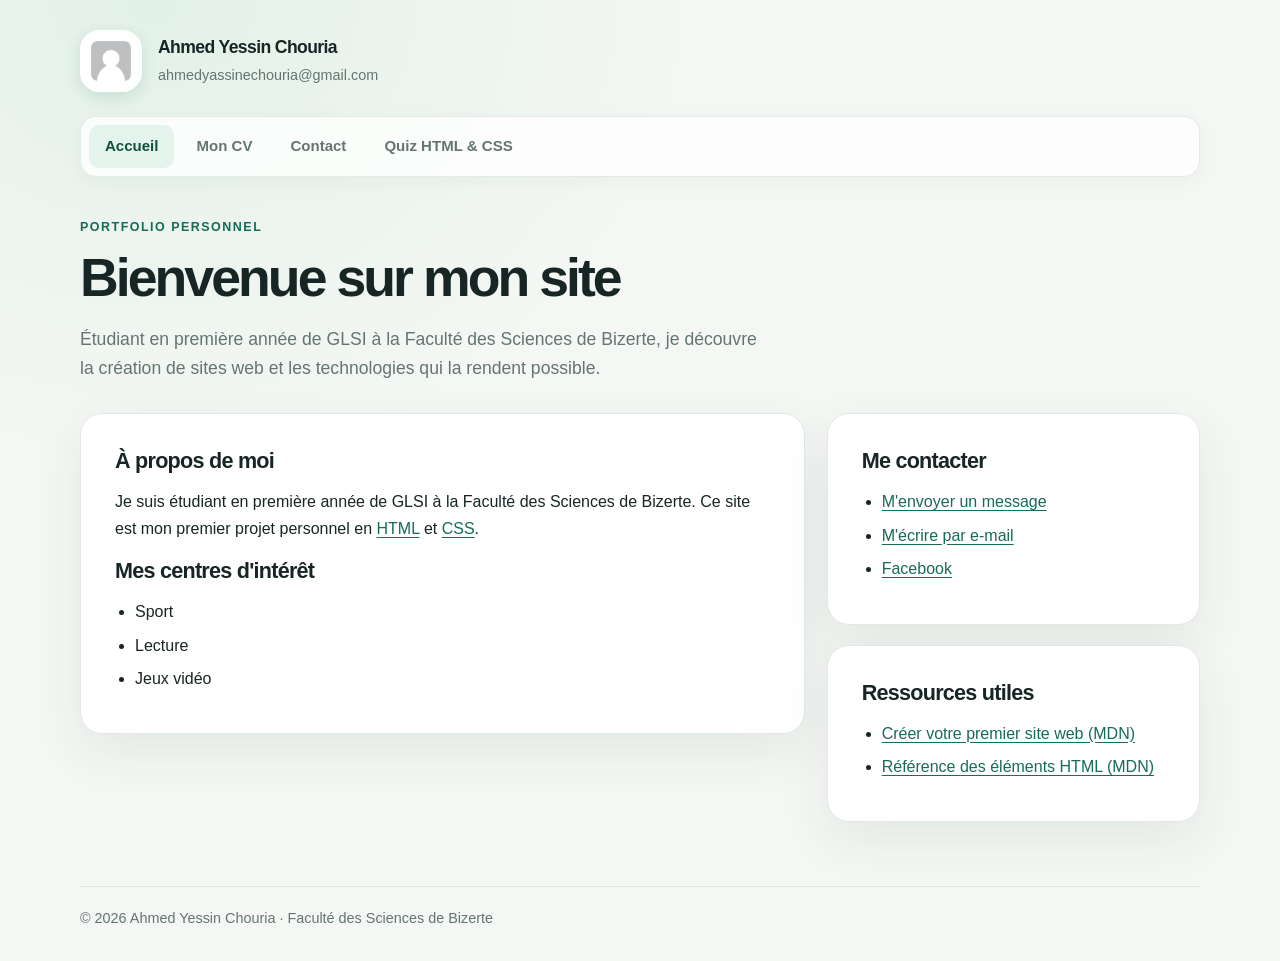
<file: index.html>
<!DOCTYPE html>
<html lang="fr">
<head>
    <meta charset="UTF-8">
    <meta name="viewport" content="width=device-width, initial-scale=1.0">
    <meta name="description" content="Découvrez le parcours, les centres d'intérêt et les liens utiles d'Ahmed Yessin Chouria.">
    <meta name="author" content="Ahmed Yessin Chouria">
    <title>Accueil | Ahmed Yessin Chouria</title>
    <link rel="stylesheet" href="style.css">
</head>
<body>
    <header class="site-header">
        <div class="identity">
            <img src="images/image.jpg" alt="Portrait d'Ahmed Yessin Chouria" width="62" height="62">
            <div>
                <p class="identity-name">Ahmed Yessin Chouria</p>
                <a class="identity-email" href="mailto:ahmedyassinechouria@gmail.com">ahmedyassinechouria@gmail.com</a>
            </div>
        </div>
        <nav class="site-nav" aria-label="Navigation principale">
            <a href="index.html" aria-current="page">Accueil</a>
            <a href="cv.html">Mon CV</a>
            <a href="mail.html">Contact</a>
            <a href="quiz.html">Quiz HTML &amp; CSS</a>
        </nav>
    </header>

    <main class="page-shell">
        <section class="page-intro">
            <p class="eyebrow">Portfolio personnel</p>
            <h1>Bienvenue sur mon site</h1>
            <p class="lead">Étudiant en première année de GLSI à la Faculté des Sciences de Bizerte, je découvre la création de sites web et les technologies qui la rendent possible.</p>
        </section>

        <div class="content-grid">
            <section class="card" aria-labelledby="about-title">
                <h2 id="about-title">À propos de moi</h2>
                <p>Je suis étudiant en première année de GLSI à la Faculté des Sciences de Bizerte. Ce site est mon premier projet personnel en <a href="https://developer.mozilla.org/fr/docs/Web/HTML" target="_blank" rel="noopener noreferrer">HTML</a> et <a href="https://developer.mozilla.org/fr/docs/Web/CSS" target="_blank" rel="noopener noreferrer">CSS</a>.</p>
                <h2>Mes centres d'intérêt</h2>
                <ul class="interest-list">
                    <li>Sport</li>
                    <li>Lecture</li>
                    <li>Jeux vidéo</li>
                </ul>
            </section>

            <aside>
                <section class="card" aria-labelledby="contact-title">
                    <h2 id="contact-title">Me contacter</h2>
                    <ul class="link-list">
                        <li><a href="mail.html">M'envoyer un message</a></li>
                        <li><a href="mailto:ahmedyassinechouria@gmail.com">M'écrire par e-mail</a></li>
                        <li><a href="https://www.facebook.com/chouria.ahmed.yessin" target="_blank" rel="noopener noreferrer">Facebook</a></li>
                    </ul>
                </section>
                <section class="card" aria-labelledby="resources-title">
                    <h2 id="resources-title">Ressources utiles</h2>
                    <ul class="link-list">
                        <li><a href="https://developer.mozilla.org/fr/docs/Learn_web_development/Getting_started/Your_first_website" target="_blank" rel="noopener noreferrer">Créer votre premier site web (MDN)</a></li>
                        <li><a href="https://developer.mozilla.org/fr/docs/Web/HTML/Element" target="_blank" rel="noopener noreferrer">Référence des éléments HTML (MDN)</a></li>
                    </ul>
                </section>
            </aside>
        </div>
    </main>

    <footer class="site-footer">
        <p>&copy; 2026 Ahmed Yessin Chouria · Faculté des Sciences de Bizerte</p>
    </footer>
</body>
</html>
</file>
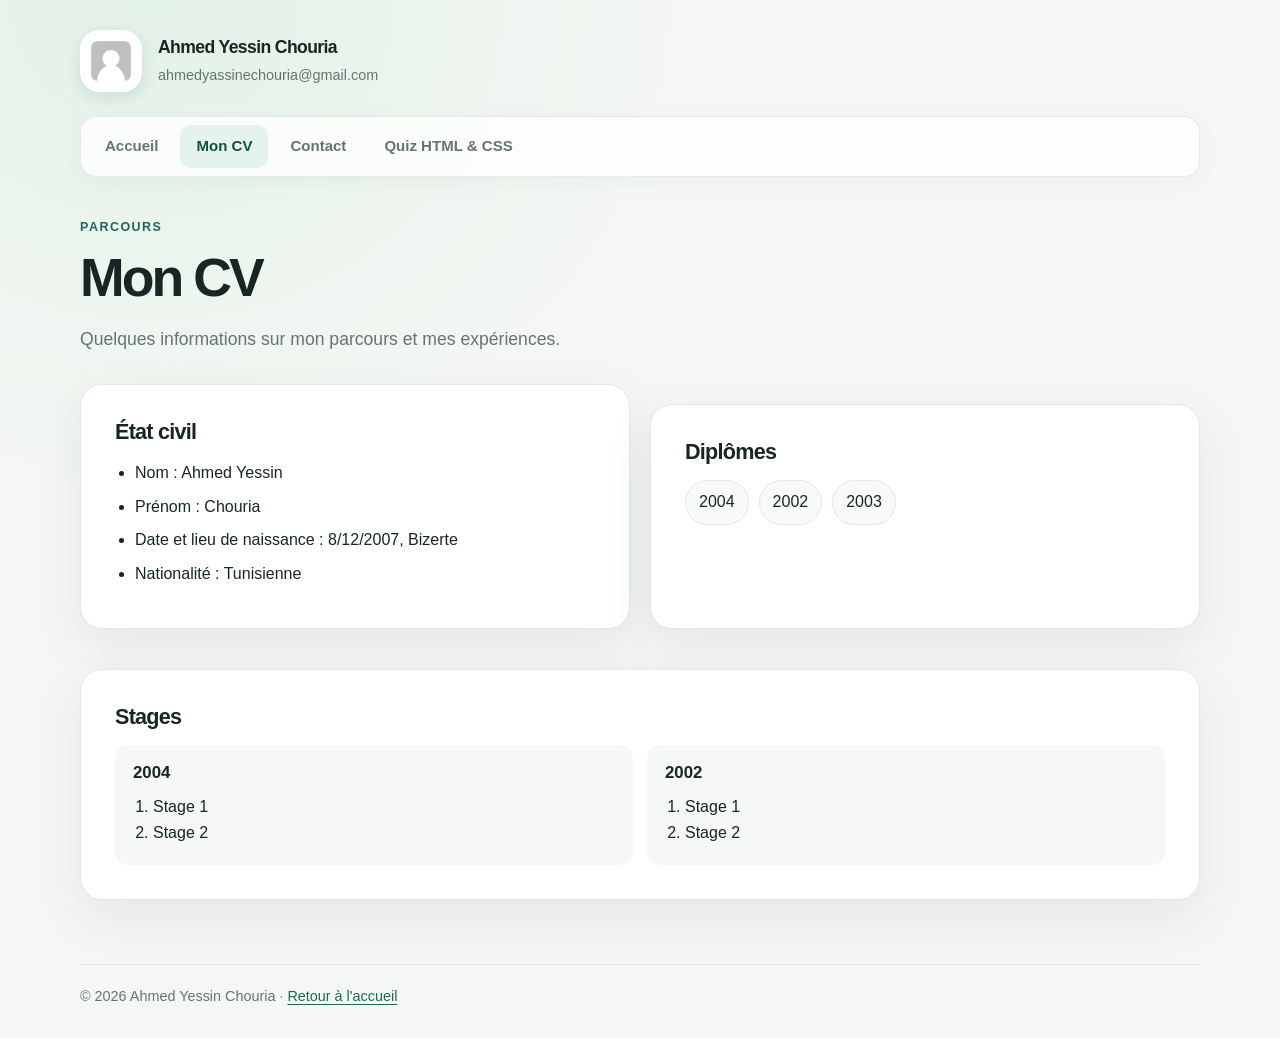
<file: cv.html>
<!DOCTYPE html>
<html lang="fr">
<head>
    <meta charset="UTF-8">
    <meta name="viewport" content="width=device-width, initial-scale=1.0">
    <meta name="description" content="Consultez le CV d'Ahmed Yessin Chouria.">
    <meta name="author" content="Ahmed Yessin Chouria">
    <title>Mon CV | Ahmed Yessin Chouria</title>
    <link rel="stylesheet" href="style.css">
</head>
<body>
    <header class="site-header">
        <div class="identity">
            <img src="images/image.jpg" alt="Portrait d'Ahmed Yessin Chouria" width="62" height="62">
            <div>
                <p class="identity-name">Ahmed Yessin Chouria</p>
                <a class="identity-email" href="mailto:ahmedyassinechouria@gmail.com">ahmedyassinechouria@gmail.com</a>
            </div>
        </div>
        <nav class="site-nav" aria-label="Navigation principale">
            <a href="index.html">Accueil</a>
            <a href="cv.html" aria-current="page">Mon CV</a>
            <a href="mail.html">Contact</a>
            <a href="quiz.html">Quiz HTML &amp; CSS</a>
        </nav>
    </header>

    <main class="page-shell">
        <section class="page-intro">
            <p class="eyebrow">Parcours</p>
            <h1>Mon CV</h1>
            <p class="lead">Quelques informations sur mon parcours et mes expériences.</p>
        </section>

        <div class="cv-grid">
            <section class="card cv-card" aria-labelledby="personal-title">
                <h2 id="personal-title">État civil</h2>
                <ul class="detail-list">
                    <li>Nom : Ahmed Yessin</li>
                    <li>Prénom : Chouria</li>
                    <li>Date et lieu de naissance : 8/12/2007, Bizerte</li>
                    <li>Nationalité : Tunisienne</li>
                </ul>
            </section>

            <section class="card cv-card" aria-labelledby="diplomas-title">
                <h2 id="diplomas-title">Diplômes</h2>
                <ul class="date-list" aria-label="Années indiquées">
                    <li>2004</li>
                    <li>2002</li>
                    <li>2003</li>
                </ul>
            </section>

            <section class="card cv-card cv-card--wide" aria-labelledby="stages-title">
                <h2 id="stages-title">Stages</h2>
                <ul class="stage-list">
                    <li>
                        <h3>2004</h3>
                        <ol>
                            <li>Stage 1</li>
                            <li>Stage 2</li>
                        </ol>
                    </li>
                    <li>
                        <h3>2002</h3>
                        <ol>
                            <li>Stage 1</li>
                            <li>Stage 2</li>
                        </ol>
                    </li>
                </ul>
            </section>
        </div>
    </main>

    <footer class="site-footer">
        <p>&copy; 2026 Ahmed Yessin Chouria · <a href="index.html">Retour à l'accueil</a></p>
    </footer>
</body>
</html>
</file>
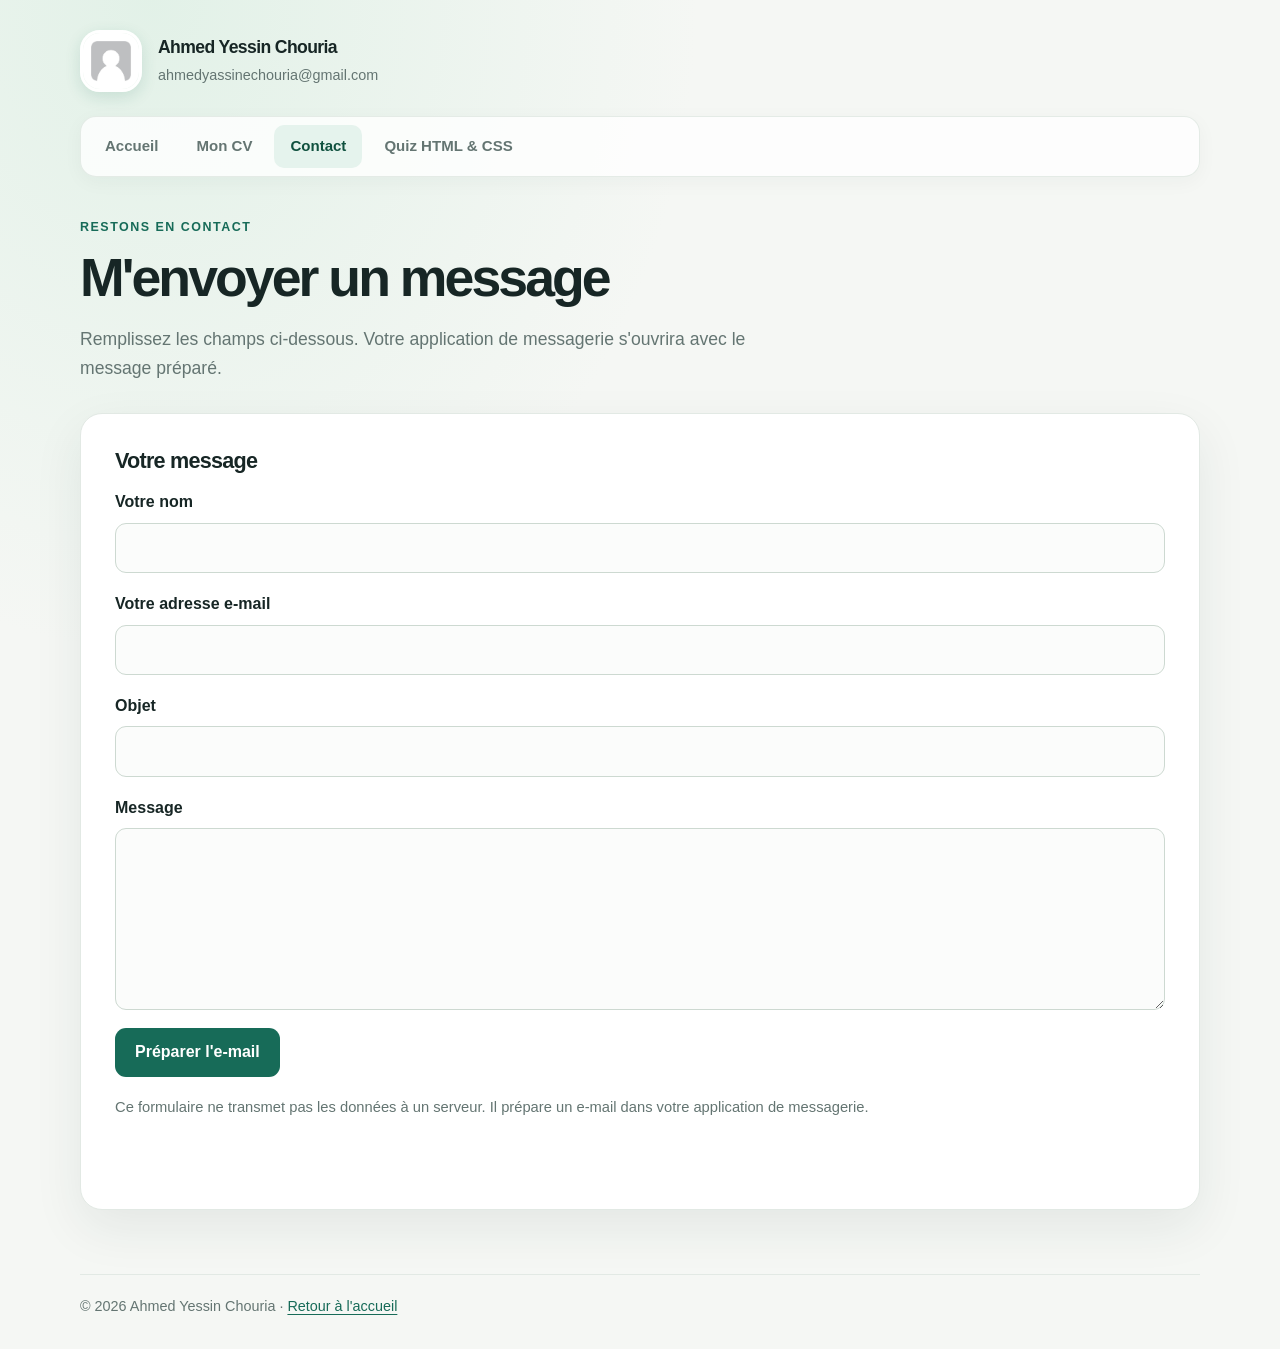
<file: mail.html>
<!DOCTYPE html>
<html lang="fr">
<head>
    <meta charset="UTF-8">
    <meta name="viewport" content="width=device-width, initial-scale=1.0">
    <meta name="description" content="Contactez Ahmed Yessin Chouria par e-mail.">
    <meta name="author" content="Ahmed Yessin Chouria">
    <title>Contact | Ahmed Yessin Chouria</title>
    <link rel="stylesheet" href="style.css">
    <script src="script.js" defer></script>
</head>
<body>
    <header class="site-header">
        <div class="identity">
            <img src="images/image.jpg" alt="Portrait d'Ahmed Yessin Chouria" width="62" height="62">
            <div>
                <p class="identity-name">Ahmed Yessin Chouria</p>
                <a class="identity-email" href="mailto:ahmedyassinechouria@gmail.com">ahmedyassinechouria@gmail.com</a>
            </div>
        </div>
        <nav class="site-nav" aria-label="Navigation principale">
            <a href="index.html">Accueil</a>
            <a href="cv.html">Mon CV</a>
            <a href="mail.html" aria-current="page">Contact</a>
            <a href="quiz.html">Quiz HTML &amp; CSS</a>
        </nav>
    </header>

    <main class="page-shell">
        <section class="page-intro">
            <p class="eyebrow">Restons en contact</p>
            <h1>M'envoyer un message</h1>
            <p class="lead">Remplissez les champs ci-dessous. Votre application de messagerie s'ouvrira avec le message préparé.</p>
        </section>

        <section class="card" aria-labelledby="contact-form-title">
            <h2 id="contact-form-title">Votre message</h2>
            <form class="contact-form" id="contact-form">
                <div class="form-field">
                    <label for="sender-name">Votre nom</label>
                    <input type="text" id="sender-name" name="name" autocomplete="name" required>
                </div>
                <div class="form-field">
                    <label for="sender-email">Votre adresse e-mail</label>
                    <input type="email" id="sender-email" name="email" autocomplete="email" required>
                </div>
                <div class="form-field">
                    <label for="message-subject">Objet</label>
                    <input type="text" id="message-subject" name="subject" required>
                </div>
                <div class="form-field">
                    <label for="message-body">Message</label>
                    <textarea id="message-body" name="message" rows="6" required></textarea>
                </div>
                <button class="button" type="submit">Préparer l'e-mail</button>
                <p class="form-note">Ce formulaire ne transmet pas les données à un serveur. Il prépare un e-mail dans votre application de messagerie.</p>
                <p class="form-status" id="contact-status" role="status" aria-live="polite"></p>
            </form>
        </section>
    </main>

    <footer class="site-footer">
        <p>&copy; 2026 Ahmed Yessin Chouria · <a href="index.html">Retour à l'accueil</a></p>
    </footer>
</body>
</html>
</file>
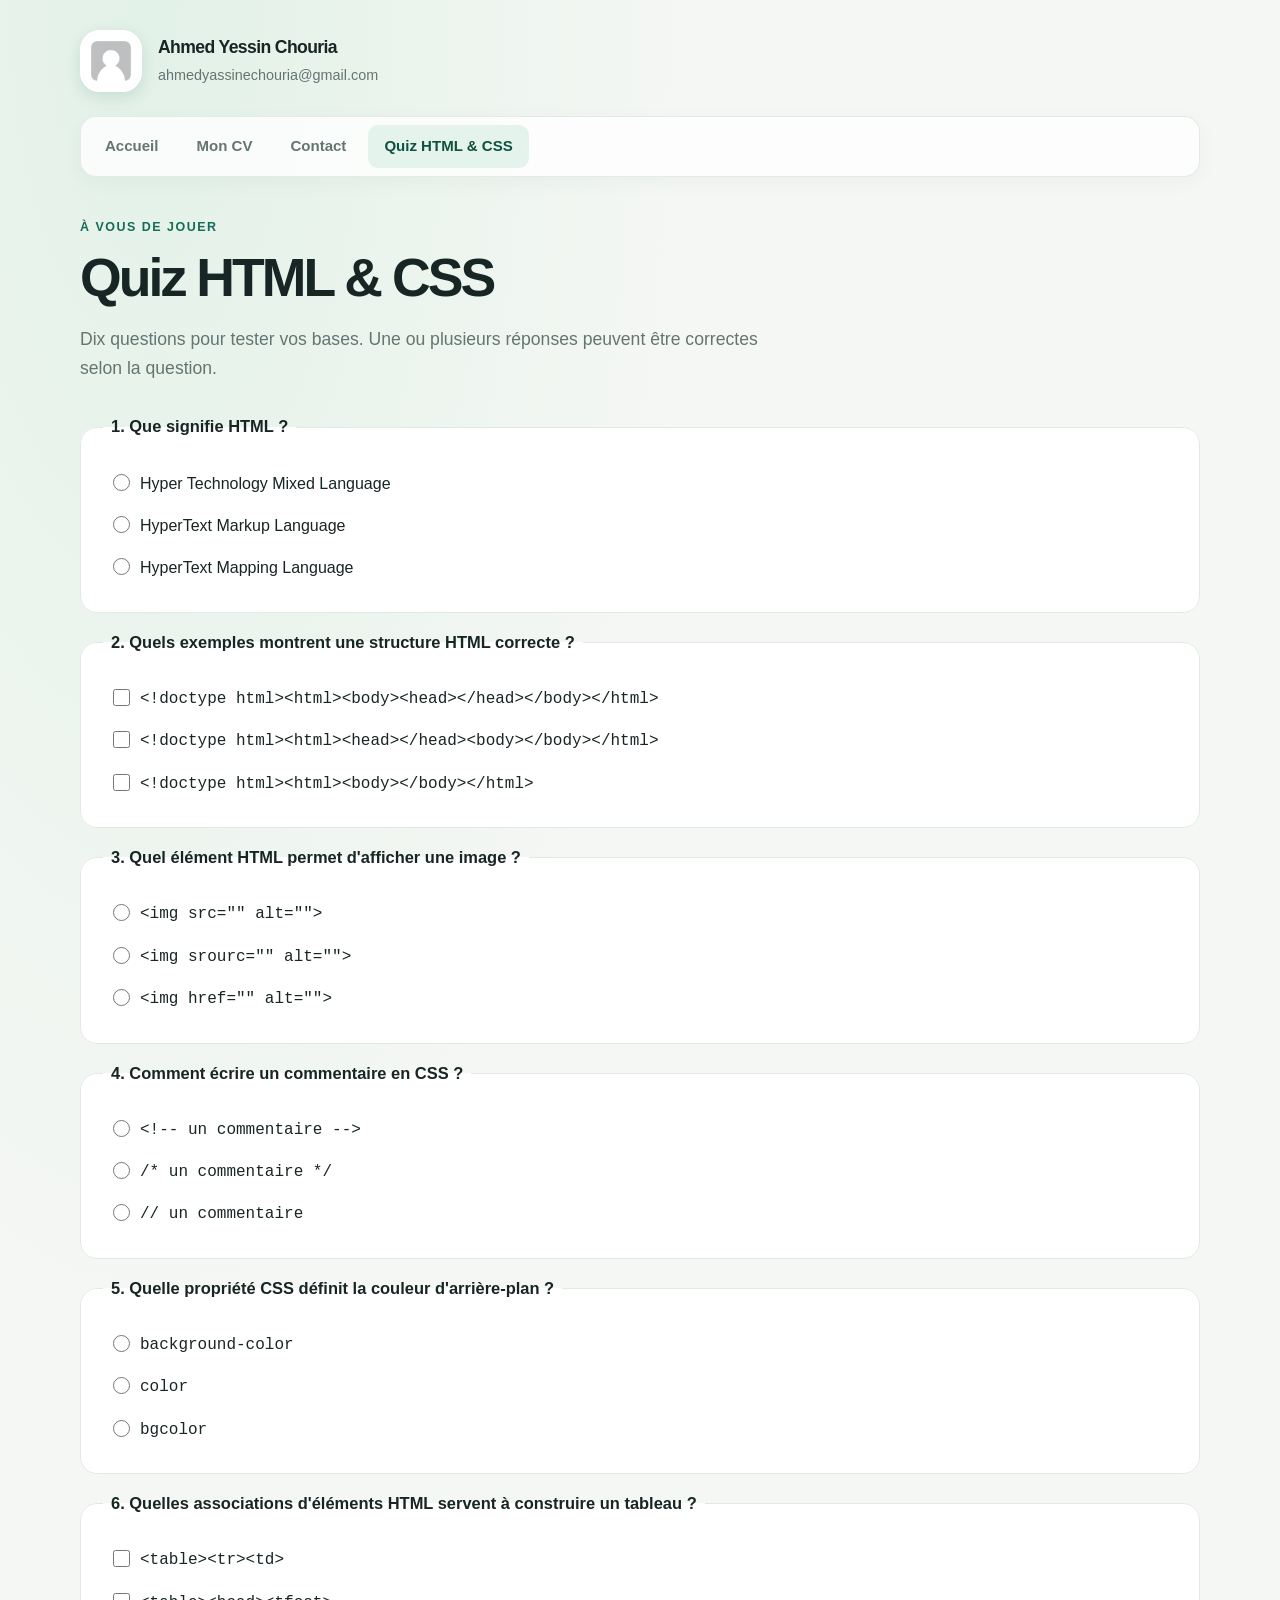
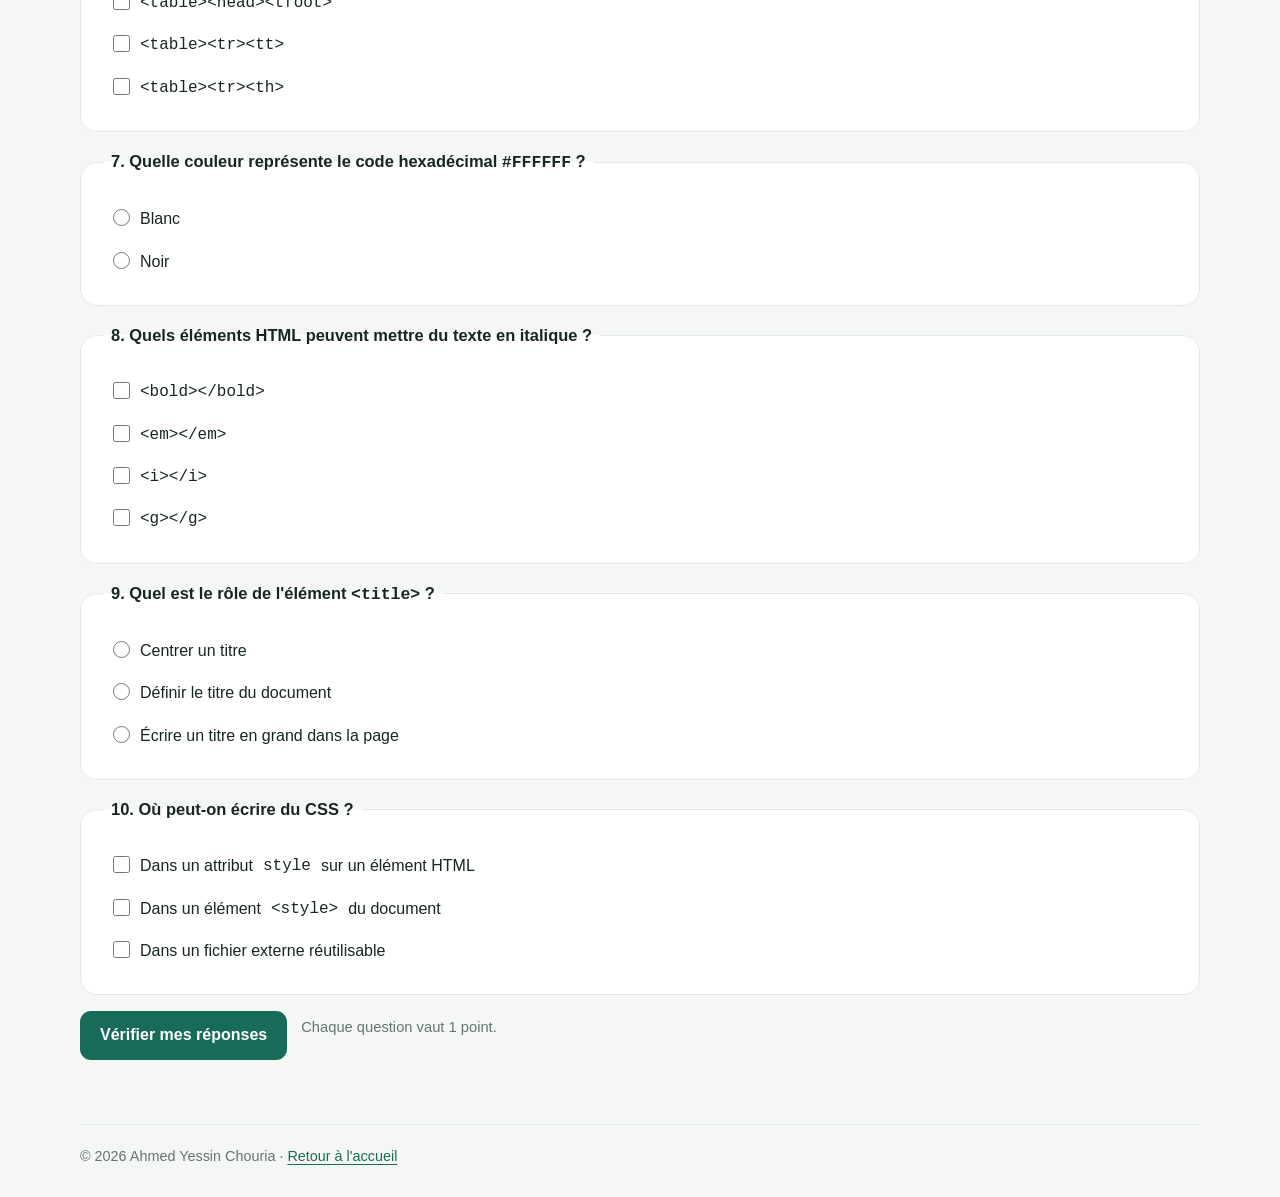
<file: quiz.html>
<!DOCTYPE html>
<html lang="fr">
<head>
    <meta charset="UTF-8">
    <meta name="viewport" content="width=device-width, initial-scale=1.0">
    <meta name="description" content="Testez vos connaissances de base en HTML et CSS avec ce quiz de dix questions.">
    <meta name="author" content="Ahmed Yessin Chouria">
    <title>Quiz HTML &amp; CSS | Ahmed Yessin Chouria</title>
    <link rel="stylesheet" href="style.css">
    <script src="script.js" defer></script>
</head>
<body>
    <header class="site-header">
        <div class="identity">
            <img src="images/image.jpg" alt="Portrait d'Ahmed Yessin Chouria" width="62" height="62">
            <div>
                <p class="identity-name">Ahmed Yessin Chouria</p>
                <a class="identity-email" href="mailto:ahmedyassinechouria@gmail.com">ahmedyassinechouria@gmail.com</a>
            </div>
        </div>
        <nav class="site-nav" aria-label="Navigation principale">
            <a href="index.html">Accueil</a>
            <a href="cv.html">Mon CV</a>
            <a href="mail.html">Contact</a>
            <a href="quiz.html" aria-current="page">Quiz HTML &amp; CSS</a>
        </nav>
    </header>

    <main class="page-shell">
        <section class="page-intro">
            <p class="eyebrow">À vous de jouer</p>
            <h1>Quiz HTML &amp; CSS</h1>
            <p class="lead">Dix questions pour tester vos bases. Une ou plusieurs réponses peuvent être correctes selon la question.</p>
        </section>

        <form class="quiz-form" id="quiz-form">
            <fieldset class="question">
                <legend>1. Que signifie HTML ?</legend>
                <label class="question-option"><input type="radio" name="q1" value="a"> Hyper Technology Mixed Language</label>
                <label class="question-option"><input type="radio" name="q1" value="b" data-correct> HyperText Markup Language</label>
                <label class="question-option"><input type="radio" name="q1" value="c"> HyperText Mapping Language</label>
            </fieldset>

            <fieldset class="question">
                <legend>2. Quels exemples montrent une structure HTML correcte ?</legend>
                <label class="question-option"><input type="checkbox" name="q2" value="a"> <code>&lt;!doctype html&gt;&lt;html&gt;&lt;body&gt;&lt;head&gt;&lt;/head&gt;&lt;/body&gt;&lt;/html&gt;</code></label>
                <label class="question-option"><input type="checkbox" name="q2" value="b" data-correct> <code>&lt;!doctype html&gt;&lt;html&gt;&lt;head&gt;&lt;/head&gt;&lt;body&gt;&lt;/body&gt;&lt;/html&gt;</code></label>
                <label class="question-option"><input type="checkbox" name="q2" value="c" data-correct> <code>&lt;!doctype html&gt;&lt;html&gt;&lt;body&gt;&lt;/body&gt;&lt;/html&gt;</code></label>
            </fieldset>

            <fieldset class="question">
                <legend>3. Quel élément HTML permet d'afficher une image ?</legend>
                <label class="question-option"><input type="radio" name="q3" value="a" data-correct> <code>&lt;img src="" alt=""&gt;</code></label>
                <label class="question-option"><input type="radio" name="q3" value="b"> <code>&lt;img srourc="" alt=""&gt;</code></label>
                <label class="question-option"><input type="radio" name="q3" value="c"> <code>&lt;img href="" alt=""&gt;</code></label>
            </fieldset>

            <fieldset class="question">
                <legend>4. Comment écrire un commentaire en CSS ?</legend>
                <label class="question-option"><input type="radio" name="q4" value="a"> <code>&lt;!-- un commentaire --&gt;</code></label>
                <label class="question-option"><input type="radio" name="q4" value="b" data-correct> <code>/* un commentaire */</code></label>
                <label class="question-option"><input type="radio" name="q4" value="c"> <code>// un commentaire</code></label>
            </fieldset>

            <fieldset class="question">
                <legend>5. Quelle propriété CSS définit la couleur d'arrière-plan ?</legend>
                <label class="question-option"><input type="radio" name="q5" value="a" data-correct> <code>background-color</code></label>
                <label class="question-option"><input type="radio" name="q5" value="b"> <code>color</code></label>
                <label class="question-option"><input type="radio" name="q5" value="c"> <code>bgcolor</code></label>
            </fieldset>

            <fieldset class="question">
                <legend>6. Quelles associations d'éléments HTML servent à construire un tableau ?</legend>
                <label class="question-option"><input type="checkbox" name="q6" value="a" data-correct> <code>&lt;table&gt;&lt;tr&gt;&lt;td&gt;</code></label>
                <label class="question-option"><input type="checkbox" name="q6" value="b"> <code>&lt;table&gt;&lt;head&gt;&lt;tfoot&gt;</code></label>
                <label class="question-option"><input type="checkbox" name="q6" value="c"> <code>&lt;table&gt;&lt;tr&gt;&lt;tt&gt;</code></label>
                <label class="question-option"><input type="checkbox" name="q6" value="d" data-correct> <code>&lt;table&gt;&lt;tr&gt;&lt;th&gt;</code></label>
            </fieldset>

            <fieldset class="question">
                <legend>7. Quelle couleur représente le code hexadécimal <code>#FFFFFF</code> ?</legend>
                <label class="question-option"><input type="radio" name="q7" value="a" data-correct> Blanc</label>
                <label class="question-option"><input type="radio" name="q7" value="b"> Noir</label>
            </fieldset>

            <fieldset class="question">
                <legend>8. Quels éléments HTML peuvent mettre du texte en italique ?</legend>
                <label class="question-option"><input type="checkbox" name="q8" value="a"> <code>&lt;bold&gt;&lt;/bold&gt;</code></label>
                <label class="question-option"><input type="checkbox" name="q8" value="b" data-correct> <code>&lt;em&gt;&lt;/em&gt;</code></label>
                <label class="question-option"><input type="checkbox" name="q8" value="c" data-correct> <code>&lt;i&gt;&lt;/i&gt;</code></label>
                <label class="question-option"><input type="checkbox" name="q8" value="d"> <code>&lt;g&gt;&lt;/g&gt;</code></label>
            </fieldset>

            <fieldset class="question">
                <legend>9. Quel est le rôle de l'élément <code>&lt;title&gt;</code> ?</legend>
                <label class="question-option"><input type="radio" name="q9" value="a"> Centrer un titre</label>
                <label class="question-option"><input type="radio" name="q9" value="b" data-correct> Définir le titre du document</label>
                <label class="question-option"><input type="radio" name="q9" value="c"> Écrire un titre en grand dans la page</label>
            </fieldset>

            <fieldset class="question">
                <legend>10. Où peut-on écrire du CSS ?</legend>
                <label class="question-option"><input type="checkbox" name="q10" value="a" data-correct> Dans un attribut <code>style</code> sur un élément HTML</label>
                <label class="question-option"><input type="checkbox" name="q10" value="b" data-correct> Dans un élément <code>&lt;style&gt;</code> du document</label>
                <label class="question-option"><input type="checkbox" name="q10" value="c" data-correct> Dans un fichier externe réutilisable</label>
            </fieldset>

            <div class="quiz-actions">
                <button class="button" type="submit">Vérifier mes réponses</button>
                <p class="form-note">Chaque question vaut 1 point.</p>
            </div>
            <p class="quiz-result" id="quiz-result" role="status" aria-live="polite"></p>
        </form>
    </main>

    <footer class="site-footer">
        <p>&copy; 2026 Ahmed Yessin Chouria · <a href="index.html">Retour à l'accueil</a></p>
    </footer>
</body>
</html>
</file>
<file: style.css>
:root {
    color-scheme: light;
    --ink: #172625;
    --muted: #647572;
    --paper: #f5f7f4;
    --surface: #ffffff;
    --line: #e2e9e4;
    --green: #176b58;
    --green-dark: #10513f;
    --mint: #e5f3ed;
    --shadow: 0 18px 50px rgba(27, 55, 45, 0.08);
}

* {
    box-sizing: border-box;
}

html {
    scroll-behavior: smooth;
}

body {
    min-width: 320px;
    margin: 0;
    background:
        radial-gradient(ellipse at 12% 0%, rgba(216, 238, 225, 0.65), transparent 34rem),
        var(--paper);
    color: var(--ink);
    font-family: "Segoe UI", Arial, sans-serif;
    font-size: 16px;
    line-height: 1.65;
}

a {
    color: var(--green);
    text-underline-offset: 0.2em;
}

a:hover {
    color: var(--green-dark);
}

a:focus-visible,
button:focus-visible,
input:focus-visible,
textarea:focus-visible {
    outline: 3px solid #78bda2;
    outline-offset: 3px;
}

.site-header,
.page-shell,
.site-footer {
    width: min(1120px, calc(100% - 40px));
    margin-inline: auto;
}

.site-header {
    padding-top: 30px;
}

.identity {
    display: flex;
    align-items: center;
    gap: 16px;
    margin-bottom: 24px;
}

.identity img {
    width: 62px;
    height: 62px;
    flex: 0 0 auto;
    border: 3px solid var(--surface);
    border-radius: 20px;
    object-fit: cover;
    box-shadow: 0 5px 16px rgba(23, 107, 88, 0.14);
}

.identity-name {
    margin: 0;
    font-family: "Segoe UI", Arial, sans-serif;
    font-size: 1.1rem;
    font-weight: 800;
    letter-spacing: -0.035em;
}

.identity-email {
    color: var(--muted);
    font-size: 0.9rem;
    text-decoration: none;
}

.site-nav {
    display: flex;
    flex-wrap: wrap;
    gap: 6px;
    padding: 8px;
    border: 1px solid rgba(226, 233, 228, 0.9);
    border-radius: 16px;
    background: rgba(255, 255, 255, 0.78);
    box-shadow: 0 5px 20px rgba(27, 55, 45, 0.04);
}

.site-nav a {
    padding: 9px 16px;
    border-radius: 10px;
    color: var(--muted);
    font-size: 0.94rem;
    font-weight: 600;
    text-decoration: none;
    transition: background-color 160ms ease, color 160ms ease;
}

.site-nav a:hover,
.site-nav a[aria-current="page"] {
    background: var(--mint);
    color: var(--green-dark);
}

.page-shell {
    margin-top: 40px;
    margin-bottom: 64px;
}

.page-intro {
    max-width: 760px;
    margin-bottom: 30px;
}

.eyebrow {
    margin: 0 0 7px;
    color: var(--green);
    font-size: 0.78rem;
    font-weight: 700;
    letter-spacing: 0.12em;
    text-transform: uppercase;
}

h1,
h2,
h3 {
    font-family: "Segoe UI", Arial, sans-serif;
    line-height: 1.25;
}

h1 {
    margin: 0;
    font-size: clamp(2rem, 5vw, 3.35rem);
    letter-spacing: -0.055em;
}

h2 {
    margin: 0 0 14px;
    font-size: 1.35rem;
    letter-spacing: -0.035em;
}

h3 {
    margin: 0 0 10px;
    font-size: 1.05rem;
}

p {
    margin: 0 0 16px;
}

.lead {
    max-width: 680px;
    margin: 14px 0 0;
    color: var(--muted);
    font-size: 1.1rem;
}

.content-grid {
    display: grid;
    grid-template-columns: minmax(0, 1.65fr) minmax(240px, 0.85fr);
    gap: 22px;
    align-items: start;
}

.card {
    min-width: 0;
    padding: clamp(22px, 4vw, 34px);
    border: 1px solid var(--line);
    border-radius: 22px;
    background: var(--surface);
    box-shadow: var(--shadow);
}

.card + .card {
    margin-top: 20px;
}

.card p:last-child,
.card ul:last-child {
    margin-bottom: 0;
}

.interest-list,
.link-list,
.detail-list {
    margin: 0;
    padding-left: 20px;
}

.interest-list li,
.link-list li,
.detail-list li {
    margin: 7px 0;
}

.link-list a {
    overflow-wrap: anywhere;
}

.cv-grid {
    display: grid;
    grid-template-columns: repeat(2, minmax(0, 1fr));
    gap: 20px;
}

.cv-card {
    min-height: 180px;
}

.cv-card--wide {
    grid-column: 1 / -1;
}

.date-list {
    display: flex;
    flex-wrap: wrap;
    gap: 10px;
    margin: 0;
    padding: 0;
    list-style: none;
}

.date-list li {
    padding: 8px 13px;
    border: 1px solid var(--line);
    border-radius: 999px;
    background: #f8faf8;
}

.stage-list {
    display: grid;
    grid-template-columns: repeat(2, minmax(0, 1fr));
    gap: 14px;
    margin: 0;
    padding: 0;
    list-style: none;
}

.stage-list > li {
    padding: 18px;
    border-radius: 14px;
    background: #f5f8f5;
}

.stage-list ol {
    margin: 8px 0 0;
    padding-left: 20px;
}

.contact-form {
    display: grid;
    gap: 18px;
}

.form-field {
    display: grid;
    gap: 7px;
}

.form-field label {
    font-weight: 600;
}

.form-field input,
.form-field textarea {
    width: 100%;
    min-height: 48px;
    padding: 11px 13px;
    border: 1px solid #cdd9d1;
    border-radius: 11px;
    background: #fbfcfb;
    color: var(--ink);
    font: inherit;
}

.form-field textarea {
    min-height: 150px;
    resize: vertical;
}

.button {
    display: inline-flex;
    width: fit-content;
    min-height: 48px;
    align-items: center;
    justify-content: center;
    padding: 11px 20px;
    border: 0;
    border-radius: 11px;
    background: var(--green);
    color: #fff;
    cursor: pointer;
    font: inherit;
    font-weight: 700;
    transition: background-color 160ms ease, transform 160ms ease;
}

.button:hover {
    transform: translateY(-1px);
    background: var(--green-dark);
    color: #fff;
}

.form-note,
.form-status {
    color: var(--muted);
    font-size: 0.92rem;
}

.form-status {
    min-height: 1.5em;
    margin: 0;
}

.quiz-form {
    display: grid;
    gap: 16px;
}

.question {
    min-width: 0;
    margin: 0;
    padding: 22px;
    border: 1px solid var(--line);
    border-radius: 17px;
    background: var(--surface);
}

.question legend {
    max-width: 100%;
    padding: 0 8px;
    font-family: "Segoe UI", Arial, sans-serif;
    font-size: 1.03rem;
    font-weight: 700;
}

.question-option {
    display: flex;
    align-items: flex-start;
    gap: 10px;
    padding: 8px 10px;
    border-radius: 9px;
    cursor: pointer;
}

.question-option:hover {
    background: #f5f8f5;
}

.question-option input {
    flex: 0 0 auto;
    width: 17px;
    height: 17px;
    margin: 3px 0 0;
    accent-color: var(--green);
}

.quiz-actions {
    display: flex;
    flex-wrap: wrap;
    gap: 14px;
    align-items: center;
}

.quiz-result {
    display: none;
    padding: 16px 18px;
    border: 1px solid #badbc9;
    border-radius: 13px;
    background: var(--mint);
    color: var(--green-dark);
    font-weight: 600;
}

.quiz-result.is-visible {
    display: block;
}

.site-footer {
    padding: 20px 0 30px;
    border-top: 1px solid var(--line);
    color: var(--muted);
    font-size: 0.9rem;
}

.site-footer p {
    margin: 0;
}

@media (max-width: 720px) {
    .site-header,
    .page-shell,
    .site-footer {
        width: min(100% - 28px, 560px);
    }

    .site-header {
        padding-top: 20px;
    }

    .page-shell {
        margin-top: 30px;
        margin-bottom: 42px;
    }

    .content-grid,
    .cv-grid {
        grid-template-columns: 1fr;
    }

    .cv-card--wide {
        grid-column: auto;
    }

    .stage-list {
        grid-template-columns: 1fr;
    }

    .site-nav {
        gap: 3px;
    }

    .site-nav a {
        padding: 8px 11px;
        font-size: 0.9rem;
    }
}

@media (prefers-reduced-motion: reduce) {
    *,
    *::before,
    *::after {
        scroll-behavior: auto !important;
        transition-duration: 0.01ms !important;
    }
}
</file>
